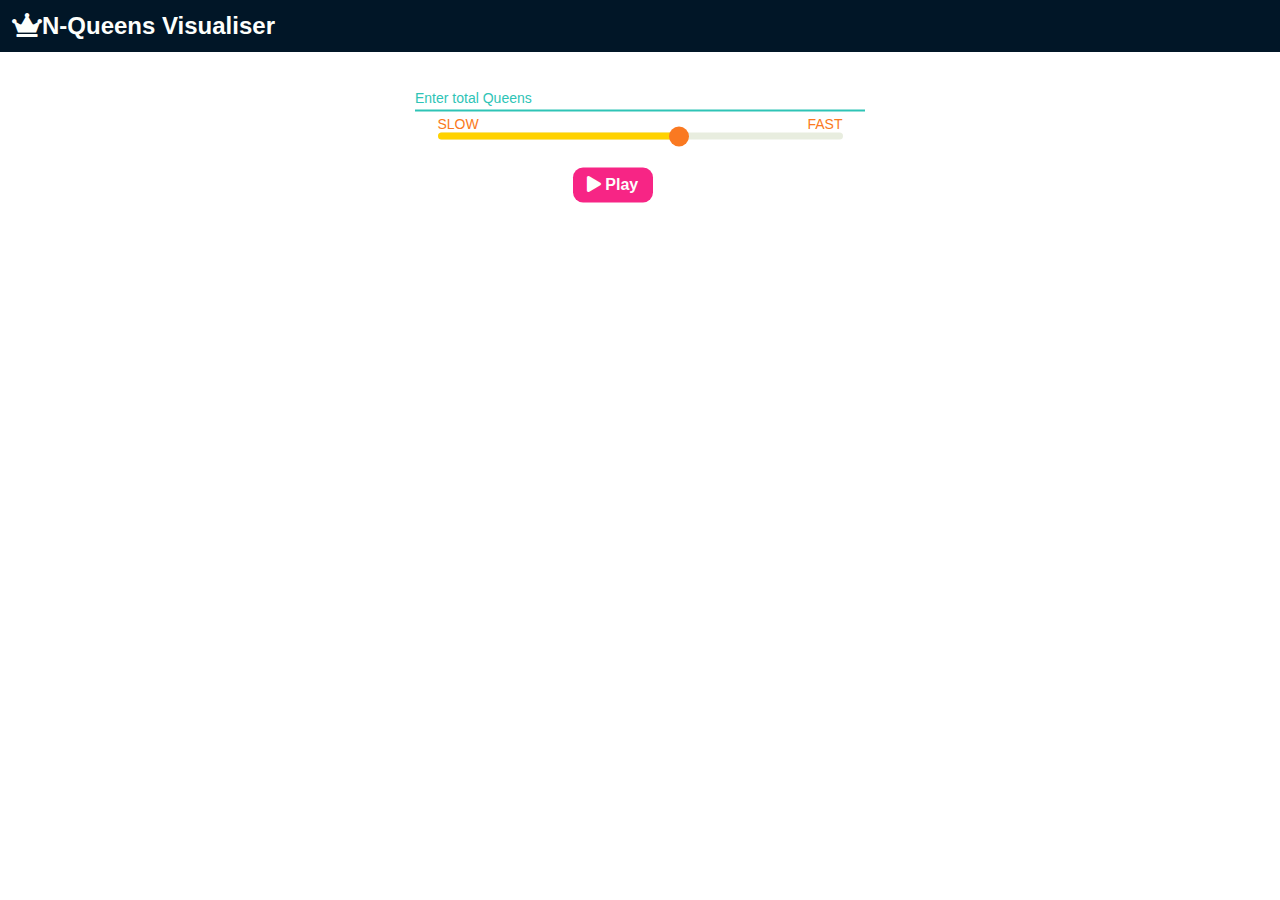
<file: N QUEENS RA2011027010101/index.html>
<!DOCTYPE html>
<html lang="en">

<head>
    <meta charset="UTF-8" />
    <meta name="viewport" content="width=device-width, initial-scale=1.0" />
    <title>N-Queen-Visualiser</title>
    <link rel="stylesheet" href="https://use.fontawesome.com/releases/v5.8.1/css/all.css" />
    <link rel="stylesheet" href="style.css" />
</head>

<body>
    <header class="header">
        <h2> 
            <i class="fas fa-crown" style="color: #fdfffc"></i>N-Queens Visualiser
        </h2>
    </header>
    <div class="n-queen">
        <div class="inputbox">
            <input type="number" class="numberbox" id="numberbox" required />
            <label>Enter total Queens</label>
        </div>

        <div class="slider-container">
            <input class="slider" id="slider" type="range" min="0" max="100" value="60" />
            <div id="progress-bar"></div>
        </div>
        <button class="play-button" id="play-button">
            <i class="fa fa-play" aria-hidden="true"></i> Play
        </button>
    </div>

    <div class="queen-arrangement" id="queen-arrangement"></div>
    <div id="n-queen-board"></div>
    <script src="app.js"></script>
</body>

</html>
</file>
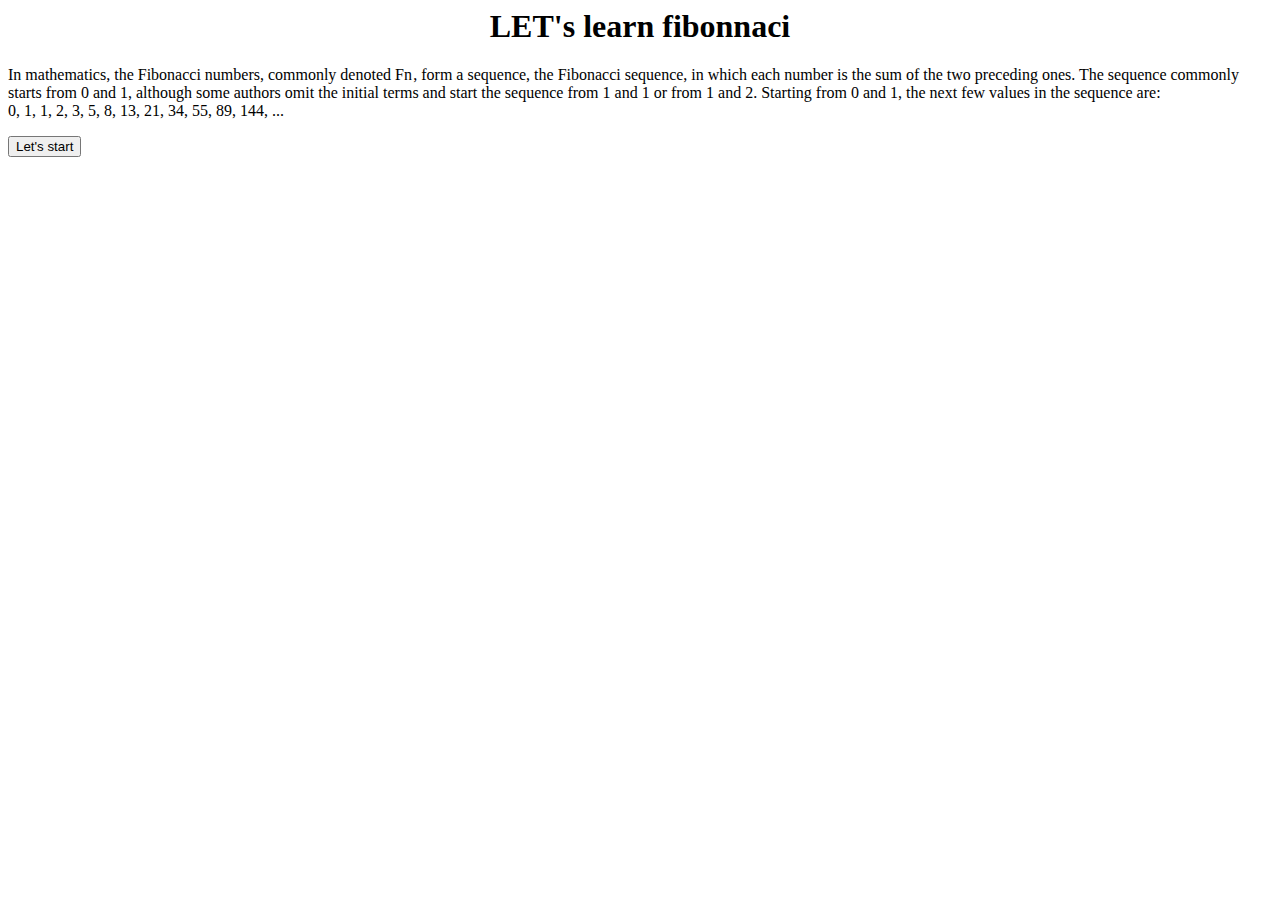
<file: RA2011050010035-Fibonnaci series/index.html>
<html lang="en">
<head>
  <meta charset="UTF-8">
  <meta http-equiv="X-UA-Compatible" content="IE=edge">
  <meta name="viewport" content="width=device-width, initial-scale=1.0">
  <title> Fibonnaci series  </title>
  <link rel="stylesheet" href="style.css">
</head>
<body>
  <div><h1> LET's learn fibonnaci</h1></div>
  <p>In mathematics, the Fibonacci numbers, commonly denoted Fn , form a sequence, the Fibonacci sequence, in which each number is the sum of the two preceding ones. The sequence commonly starts from 0 and 1, although some authors omit the initial terms and start the sequence from 1 and 1 or from 1 and 2. Starting from 0 and 1, the next few values in the sequence are:<br>

    0, 1, 1, 2, 3, 5, 8, 13, 21, 34, 55, 89, 144, ...</p>
  <button onclick="myfunction()" >Let's start</button>

  <script>
function myfunction(){
const number = parseInt(prompt('Enter the number of terms: '));
let n1 = 0, n2 = 1, nextTerm;

const para = document.createElement("p");
para.innerText="The fibonnaci series for the first "+number+" numbers is :-";
document.body.appendChild(para);
for (let i = 1; i <= number; i++) {
  const series =document.createElement("p");
  series.innerText=n1;
  document.body.appendChild(series);

    nextTerm = n1 + n2;
    n1 = n2;
    n2 = nextTerm;
}}
  </script>
</body>
</html>
</file>
<file: N QUEENS RA2011027010101/style.css>
* {
  box-sizing: border-box;
}

body {
  margin: 0;
  padding: 0;
  font-family: Arial, Helvetica, sans-serif;
}

.header {
  position: relative;
  top: -20px;
  width: 100%;
  background-color: #011627;
  color: #fdfffc;
}

.header h2 {
  padding: 0.5em;
}

div.n-queen {
  position: absolute;
  left: 50%;
  transform: translate(-50%, -50%);
  width: 70%;
  max-width: 450px;
  /* border: 1px solid red; */
}

.inputbox {
  position: relative;
  top: 1.5em;
  bottom: 2em;
}

.numberbox {
  width: 100%;
  font-size: 14px;
  padding: 4px;
  border: none;
  border-bottom: 2px solid #2ec4b6;
  outline: none;
  background: transparent;
}

.inputbox label {
  position: absolute;
  top: 4px;
  left: 0px;
  color: #2ec4b6;
  font-size: 14px;
  pointer-events: none;
  transition: 0.3s;
}

.inputbox input:focus ~ label,
.inputbox input:disabled ~ label,
.inputbox input:valid ~ label {
  top: -9px;
  font-size: 12px;
  font-weight: 400;
}

.slider-container {
  position: absolute;
  left: 5%;
  width: 90%;
  /* text-align: center; */
  margin: 0 auto;
  top: 4em;
  /* border: 2px solid red; */
}

.slider {
  -webkit-appearance: none;
  width: 100%;
  margin: 0 auto;
  height: 7px;
  border-radius: 7px;
  background: linear-gradient(90deg, #e8eddf 60%, #e8eddf 60%);
  outline: none;
}

.slider::after {
  content: "SLOW";
  position: absolute;
  top: -10px;
  font-size: 14px;
  font-weight: 500;
  color: #fa7921;
}

.slider::before {
  content: "FAST";
  position: absolute;
  top: -10px;
  right: 0px;
  font-size: 14px;
  font-weight: 500;
  color: #fa7921;
}

/* Google chrome */
.slider::-webkit-slider-thumb {
  -webkit-appearance: none;
  width: 20px;
  height: 20px;
  position: relative;
  top: -2px;
  cursor: pointer;
  background-color: #fa7921;
  border-radius: 50%;
  z-index: 2;
}

.slider::-webkit-slider-runnable-track {
  -webkit-appearance: none;
  height: 15px;
  width: 15px;
  z-index: 1;
  color: #ffba08;
}

/* Mozilla firefox */
.slider::-moz-range-thumb {
  width: 20px;
  height: 20px;
  background-color: #fa7921;
  cursor: pointer;
  position: relative;
  top: -2px;
  border-radius: 50%;
  z-index: 2;
}

.slider::-webkit-slider-thumb:hover {
  box-shadow: 0 0 0 2px white, 0 0 0 4px #fa7921;
}

#progress-bar {
  width: 60%;
  height: 7px;
  background: #ffd200;
  border-radius: 7px;
  position: absolute;
  top: 7px;
}

.play-button {
  position: relative;
  top: 80px;
  left: 35%;
  border: none;
  outline: none;
  color: #fdfffc;
  width: 80px;
  height: 35px;
  background-color: #f72585;
  border-radius: 10px;
  font-size: 16px;
  font-weight: 600;
  cursor: pointer;
  transition: all 0.3s ease-in-out;
  /* z-index: 1; */
}

.play-button:hover {
  opacity: 0.8;
  transform: scale(1.05);
}

.queen-arrangement {
  position: relative;
  top: 140px;
  text-align: center;
  font-size: 18px;
  font-weight: 500;
  color: #247ba0;
}

#n-queen-board {
  position: relative;
  display: flex;
  width: 80%;
  top: 150px;
  margin: 0 auto;
  flex-wrap: wrap;
  justify-content: center;
}

#n-queen-board div {
  position: relative;
  display: flex;
  justify-content: center;
  flex-direction: column;
  margin: 0 10px;
  box-shadow: 0 4px 8px 0 rgb(0, 0, 0, 0.2);
  border-radius: 3px;
  bottom: 10px;
}

table {
  position: relative;
  border-collapse: collapse;
  margin: -10px 10px;
  padding: 10px;
  margin-bottom: 10px;
  align-self: center;
}

td {
  width: 35px;
  height: 35px;
  text-align: center;
}

h4 {
  position: relative;
  top: -5px;
  padding: 8px;
  width: 95%;
  background-color: #0582ca;
  align-self: center;
  color: #fdfffc;
  text-align: center;
  border-radius: 4px 4px 0 0;
}
</file>
<file: RA2011050010035-Fibonnaci series/style.css>
div
{
  text-align: center;
}
</file>
